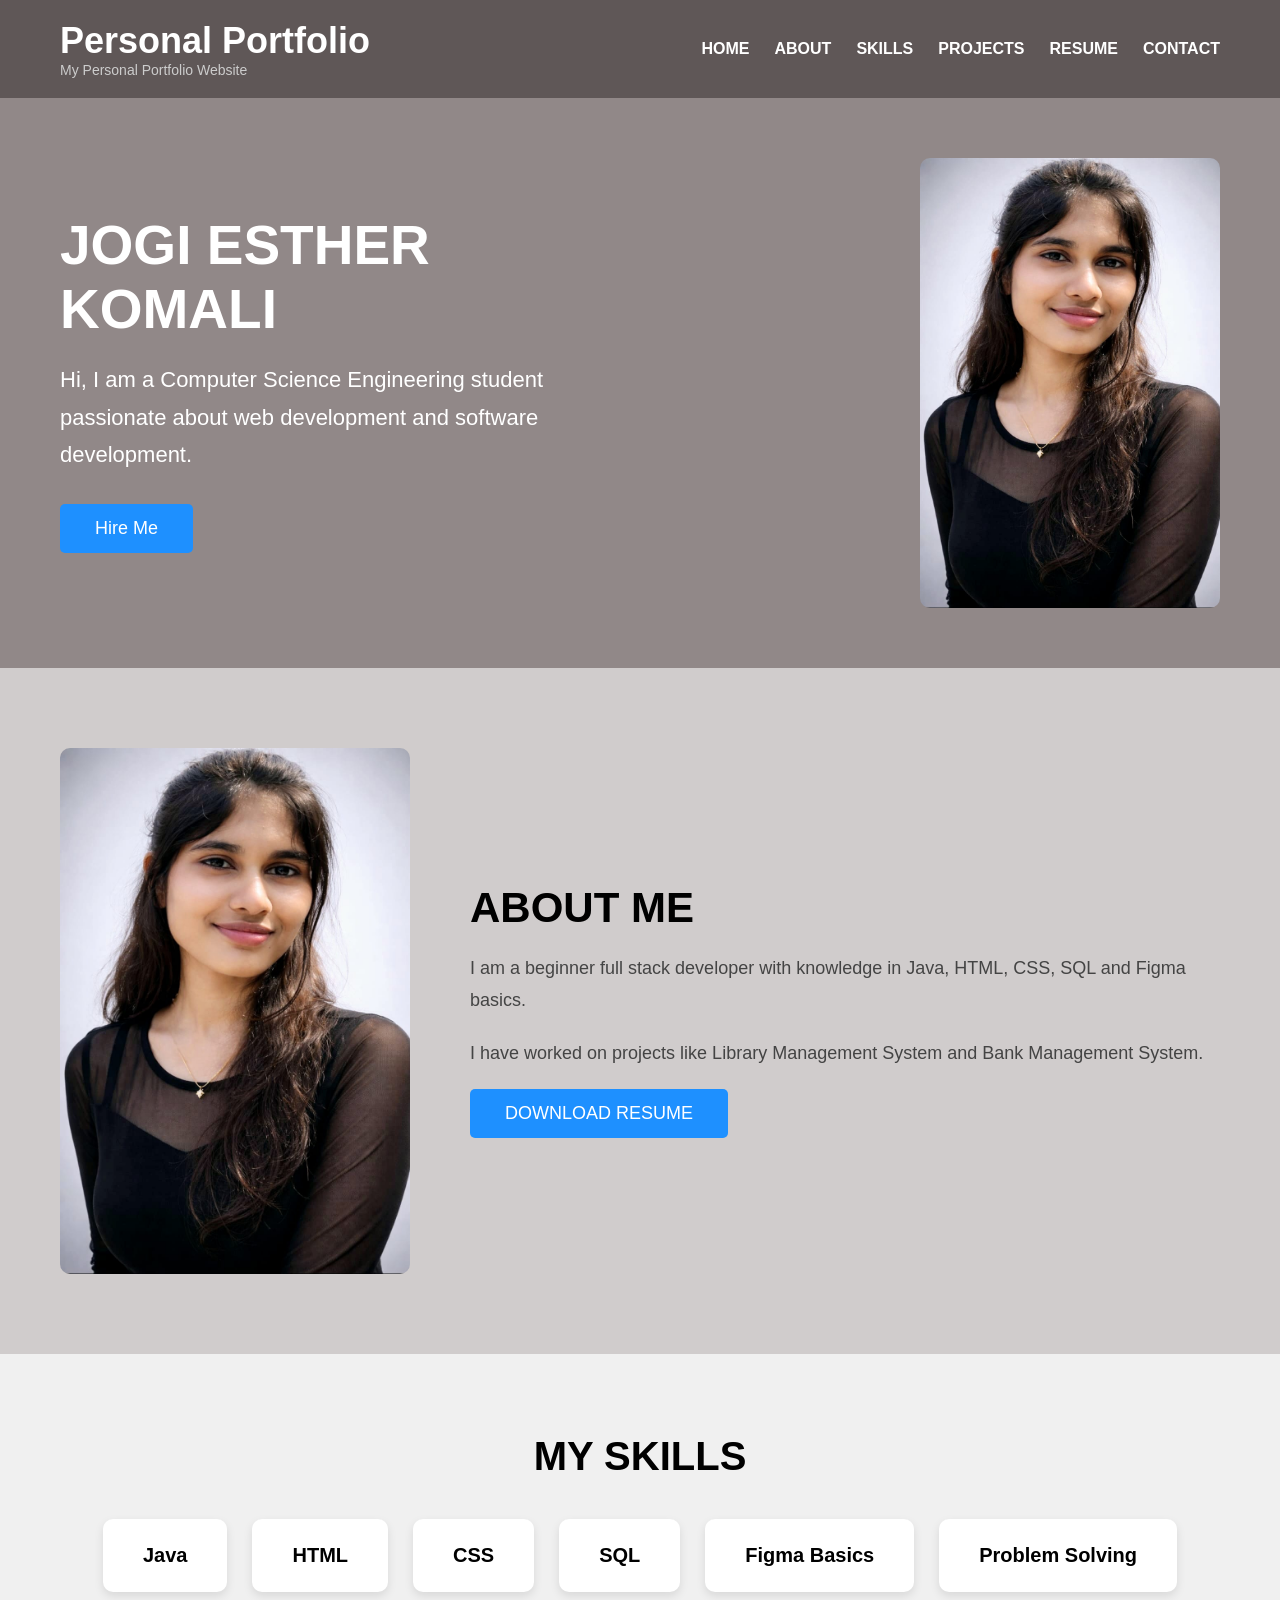
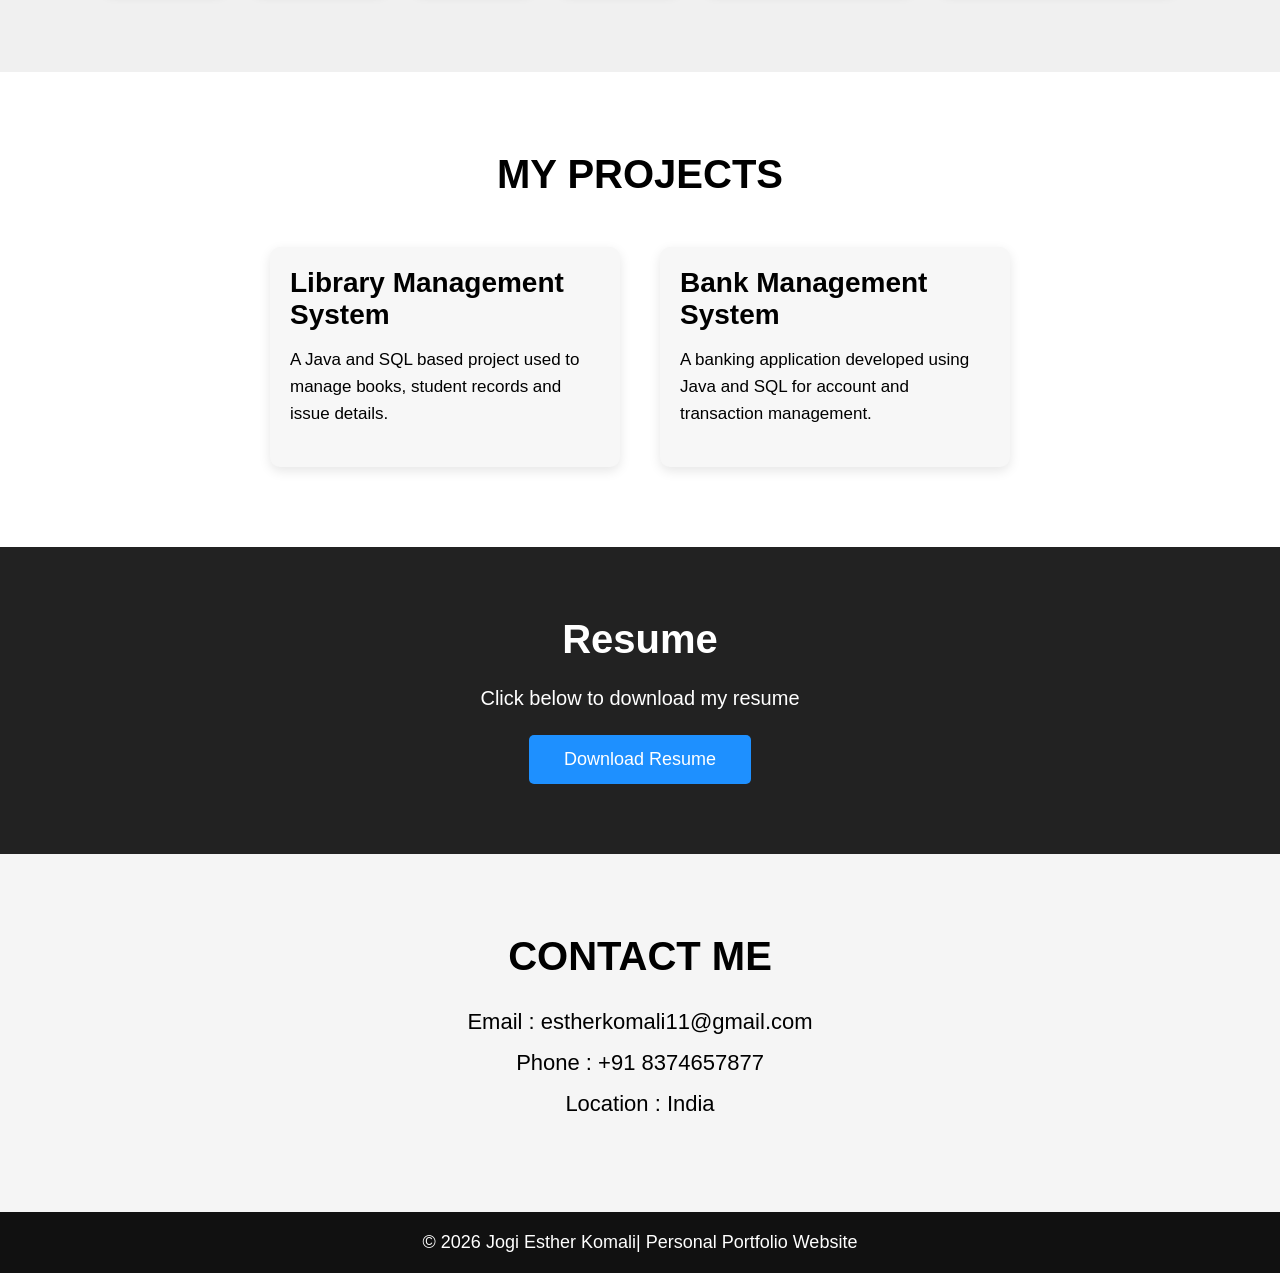
<file: task1/index.html>
<!DOCTYPE html>
<html lang="en">
<head>
    <meta charset="UTF-8">
    <meta name="viewport" content="width=device-width, initial-scale=1.0">
    <title>Portfolio</title>

    <!-- CSS Link -->
    <link rel="stylesheet" href="style.css">
</head>

<body>

    <!-- HEADER -->

    <header>

        <div class="logo">
            <h1>Personal Portfolio</h1>
            <p>My Personal Portfolio Website</p>
        </div>

        <nav>
            <ul>
                <li><a href="#">HOME</a></li>
                <li><a href="#">ABOUT</a></li>
                <li><a href="#">SKILLS</a></li>
                <li><a href="#">PROJECTS</a></li>
                <li><a href="#">RESUME</a></li>
                <li><a href="#">CONTACT</a></li>
            </ul>
        </nav>

    </header>

    <!-- HERO SECTION -->

    <section class="hero">

        <div class="hero-text">

            <h1>JOGI ESTHER KOMALI</h1>

            <p>
                Hi, I am a Computer Science Engineering student passionate
                about web development and software development.
            </p>

            <a href="#" class="btn">Hire Me</a>

        </div>

        <img src="ria.jpeg" alt="Profile Image">

    </section>

    <!-- ABOUT SECTION -->

    <section class="about">

        <img src="ria.jpeg" alt="About Image">

        <div class="about-content">

            <h2>ABOUT ME</h2>

            <p>
                I am a beginner full stack developer with knowledge in Java,
                HTML, CSS, SQL and Figma basics.
            </p>

            <p>
                I have worked on projects like Library Management System and
                Bank Management System.
            </p>

            <a href="Esther resume (1).pdf" class="btn" download>
                DOWNLOAD RESUME
            </a>

        </div>

    </section>

    <!-- SKILLS SECTION -->

    <section class="skills">

        <h2>MY SKILLS</h2>

        <div class="skill-box">

            <div class="skill">Java</div>
            <div class="skill">HTML</div>
            <div class="skill">CSS</div>
            <div class="skill">SQL</div>
            <div class="skill">Figma Basics</div>
            <div class="skill">Problem Solving</div>

        </div>

    </section>

    <!-- PROJECTS SECTION -->

    <section class="projects">

        <h2>MY PROJECTS</h2>

        <div class="project-container">

            <div class="project-card">

                

                <div class="project-content">

                    <h3>Library Management System</h3>

                    <p>
                        A Java and SQL based project used to manage books,
                        student records and issue details.
                    </p>

                </div>

            </div>

            <div class="project-card">

                

                <div class="project-content">

                    <h3>Bank Management System</h3>

                    <p>
                        A banking application developed using Java and SQL
                        for account and transaction management.
                    </p>

                </div>

            </div>

        </div>

    </section>

    <!-- RESUME SECTION -->

    <section class="resume">

        <h2>Resume</h2>

        <p>Click below to download my resume</p>

        <a href="https://drive.google.com/file/d/13NFoxctBTwr66GpeHSlcu1gpwgDmMDV6/view?usp=drivesdk" class="btn" download>
            Download Resume
        </a>

    </section>

    <!-- CONTACT SECTION -->

    <section class="contact">

        <h2>CONTACT ME</h2>

        <p>Email : estherkomali11@gmail.com</p>

        <p>Phone : +91 8374657877</p>

        <p>Location : India</p>

    </section>

    <!-- FOOTER -->

    <footer>

        <p>
            © 2026 Jogi Esther Komali| Personal Portfolio Website
        </p>

    </footer>

</body>
</html>
</file>
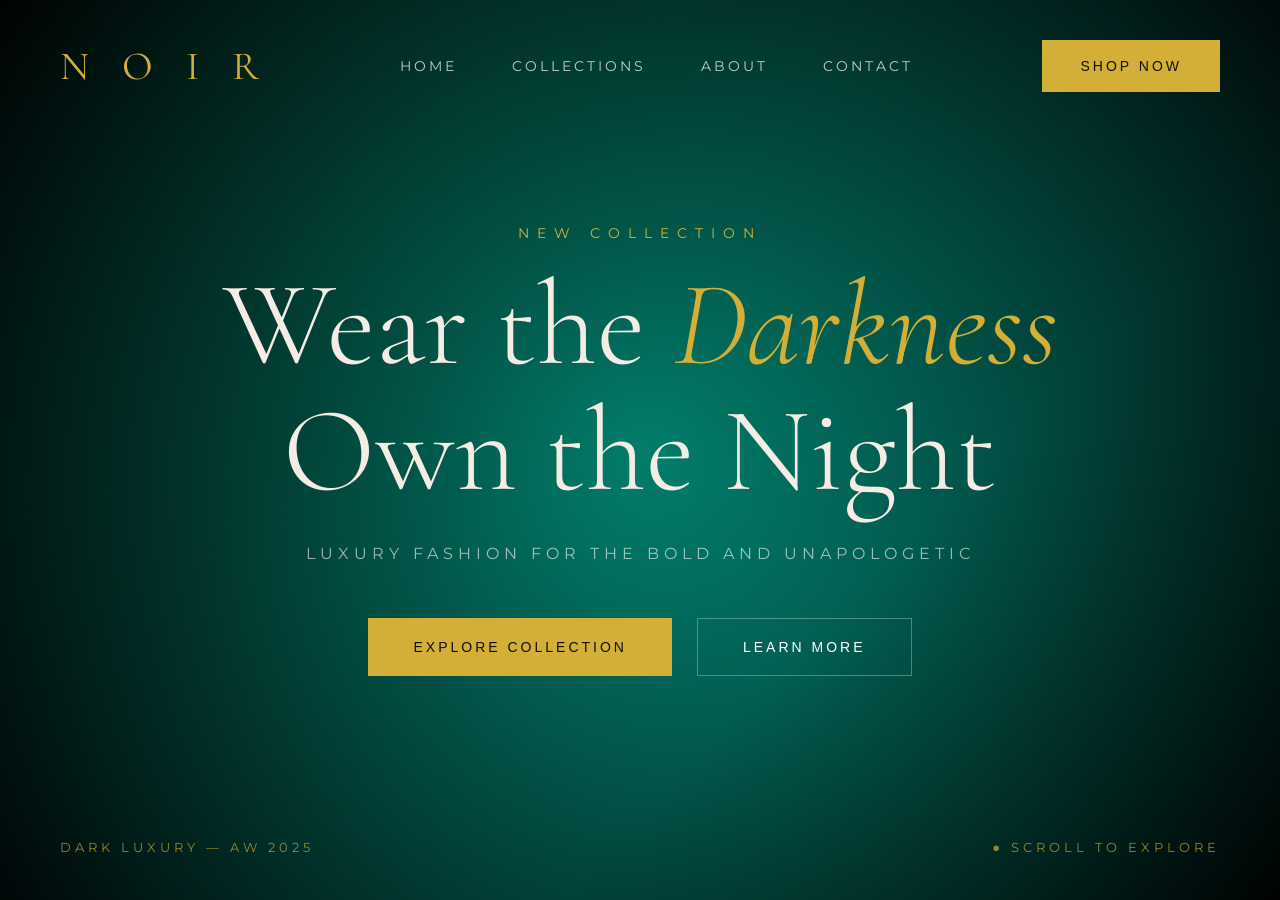
<file: Task2/index.html>
<!DOCTYPE html>
<html lang="en">
<head>
    <meta charset="UTF-8">
    <meta name="viewport" content="width=device-width, initial-scale=1.0">

    <title>NOIR — New Collection 2026</title>

    <!-- Google Fonts -->
    <link href="https://fonts.googleapis.com/css2?family=Cormorant+Garamond:wght@300;400;500;700&family=Montserrat:wght@300;400;500;600&display=swap" rel="stylesheet">

    <link rel="stylesheet" href="style.css">
</head>
<body>

    <!-- HERO SECTION -->

    <section class="hero">

        <!-- Navbar -->

        <header>

            <div class="logo">
                N O I R
            </div>

            <nav>

                <a href="#">HOME</a>
                <a href="#">COLLECTIONS</a>
                <a href="#">ABOUT</a>
                <a href="#">CONTACT</a>

            </nav>

            <button class="shop-btn">
                SHOP NOW
            </button>

        </header>

        <!-- Main Content -->

        <div class="content">

            <p class="collection">
                NEW COLLECTION
            </p>

            <h1>
                Wear the <span>Darkness</span> <br>
                Own the Night
            </h1>

            <p class="description">
                LUXURY FASHION FOR THE BOLD AND UNAPOLOGETIC
            </p>

            <div class="buttons">

                <button class="btn1">
                    EXPLORE COLLECTION
                </button>

                <button class="btn2">
                    LEARN MORE
                </button>

            </div>

        </div>

        <!-- Bottom Text -->

        <div class="bottom-left">
            DARK LUXURY — AW 2025
        </div>

        <div class="bottom-right">
            ● SCROLL TO EXPLORE
        </div>

    </section>

</body>
</html>
</file>
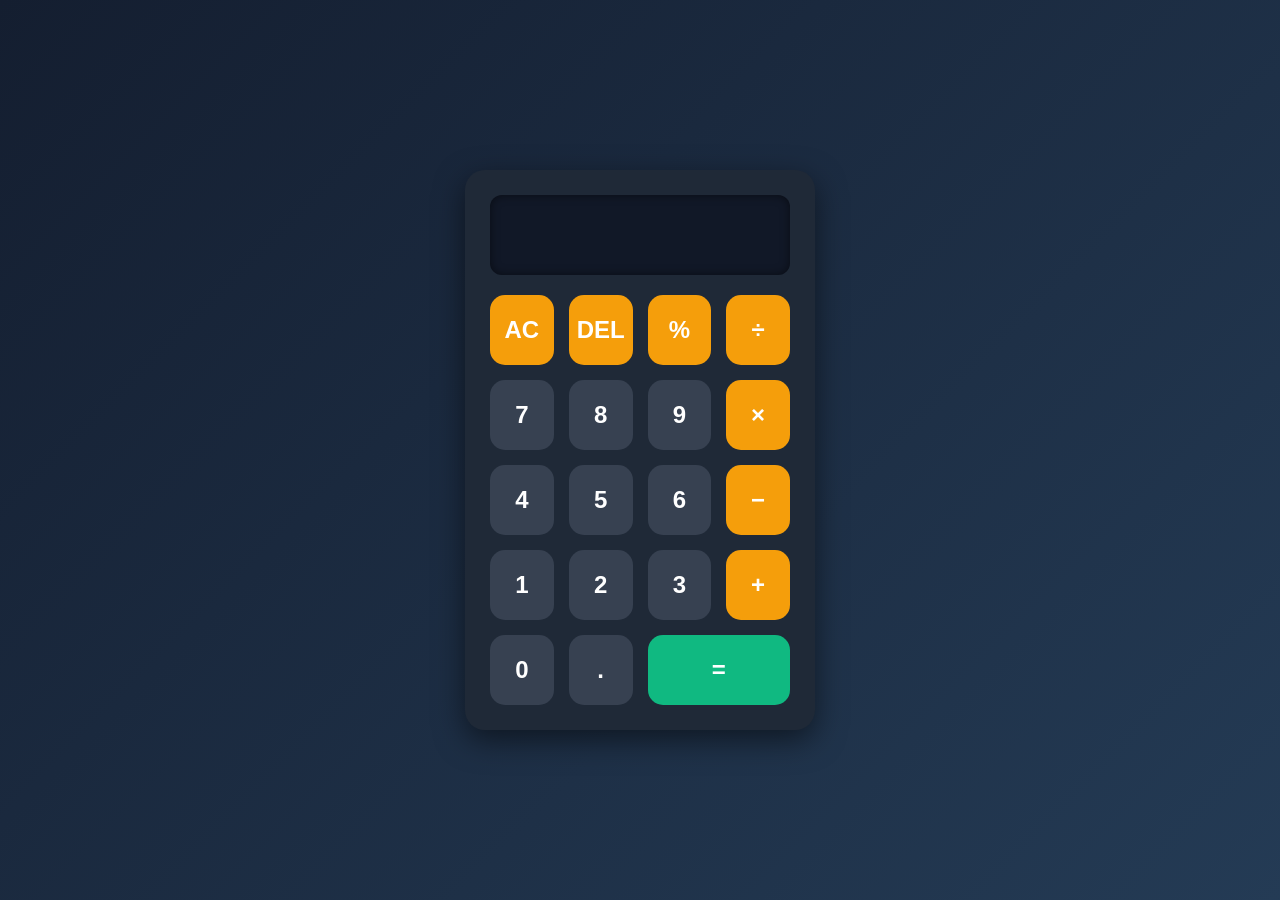
<file: Task3/index.html>
<!DOCTYPE html>
<html lang="en">
<head>
    <meta charset="UTF-8">
    <meta name="viewport" content="width=device-width, initial-scale=1.0">
    <title>Modern Calculator</title>

    <link rel="stylesheet" href="style.css">
</head>
<body>

    <div class="calculator">

        <input type="text" id="display" readonly>

        <div class="buttons">

            <button class="operator" onclick="clearDisplay()">AC</button>
            <button class="operator" onclick="deleteLast()">DEL</button>
            <button class="operator" onclick="appendValue('%')">%</button>
            <button class="operator" onclick="appendValue('/')">÷</button>

            <button onclick="appendValue('7')">7</button>
            <button onclick="appendValue('8')">8</button>
            <button onclick="appendValue('9')">9</button>
            <button class="operator" onclick="appendValue('*')">×</button>

            <button onclick="appendValue('4')">4</button>
            <button onclick="appendValue('5')">5</button>
            <button onclick="appendValue('6')">6</button>
            <button class="operator" onclick="appendValue('-')">−</button>

            <button onclick="appendValue('1')">1</button>
            <button onclick="appendValue('2')">2</button>
            <button onclick="appendValue('3')">3</button>
            <button class="operator" onclick="appendValue('+')">+</button>

            <button onclick="appendValue('0')">0</button>
            <button onclick="appendValue('.')">.</button>

            <button class="equal" onclick="calculate()">=</button>

        </div>

    </div>

    <script src="script.js"></script>

</body>
</html>
</file>
<file: task1/style.css>
*{
    margin:0;
    padding:0;
    box-sizing:border-box;
    font-family:Arial, Helvetica, sans-serif;
    scroll-behavior:smooth;
}

body{
    background:#f4f4f4;
}

/* HEADER */

header{
    width:100%;
    background:#5f5757;
    color:rgb(255, 255, 255);
    padding:20px 60px;
    display:flex;
    justify-content:space-between;
    align-items:center;
    position:sticky;
    top:0;
    z-index:1000;
}

.logo h1{
    font-size:36px;
}

.logo p{
    font-size:14px;
    color:#ccc;
}

nav ul{
    list-style:none;
    display:flex;
    gap:25px;
}

nav ul li a{
    text-decoration:none;
    color:white;
    font-weight:bold;
    transition:0.3s;
}

nav ul li a:hover{
    color:#4da6ff;
    transform:scale(1.1);
}

/* HERO SECTION */

.hero{
    width:100%;
    min-height:550px;
    background:#918888;
    color:white;
    display:flex;
    justify-content:space-between;
    align-items:center;
    padding:60px;
    flex-wrap:wrap;
}

.hero-text{
    width:50%;
}

.hero-text h1{
    font-size:55px;
    margin-bottom:20px;
}

.hero-text p{
    font-size:22px;
    line-height:1.7;
    margin-bottom:30px;
}

/* BUTTONS */

.btn,
.project-btn{
    display:inline-block;
    background:#1e90ff;
    color:white;
    padding:14px 35px;
    text-decoration:none;
    border-radius:5px;
    font-size:18px;
    transition:0.3s;
    border:none;
    cursor:pointer;
}

.btn:hover,
.project-btn:hover{
    background:#0066cc;
    transform:scale(1.08);
    box-shadow:0 6px 15px rgba(0,0,0,0.3);
}

.hero img{
    width:300px;
    height:450px;
    object-fit:cover;
    border-radius:10px;
    transition:0.4s;
}

.hero img:hover{
    transform:scale(1.03);
}

/* ABOUT SECTION */

.about{
    background:#d0cccc;
    padding:80px 60px;
    display:flex;
    align-items:center;
    gap:60px;
    flex-wrap:wrap;
}

.about img{
    width:350px;
    border-radius:10px;
    transition:0.4s;
}

.about img:hover{
    transform:scale(1.05);
}

.about-content{
    flex:1;
}

.about-content h2{
    font-size:42px;
    margin-bottom:20px;
}

.about-content p{
    font-size:18px;
    line-height:1.8;
    margin-bottom:20px;
    color:#444;
}

/* SKILLS SECTION */

.skills{
    padding:80px 60px;
    background:#f0f0f0;
    text-align:center;
}

.skills h2{
    font-size:40px;
    margin-bottom:40px;
}

.skill-box{
    display:flex;
    justify-content:center;
    flex-wrap:wrap;
    gap:25px;
}

.skill{
    background:white;
    padding:25px 40px;
    border-radius:10px;
    font-size:20px;
    font-weight:bold;
    box-shadow:0 4px 10px rgba(0,0,0,0.1);
    transition:0.3s;
}

.skill:hover{
    transform:translateY(-10px);
    background:#1e90ff;
    color:white;
}

/* PROJECT SECTION */

.projects{
    padding:80px 60px;
    background:white;
}

.projects h2{
    text-align:center;
    font-size:40px;
    margin-bottom:50px;
}

.project-container{
    display:flex;
    gap:40px;
    justify-content:center;
    flex-wrap:wrap;
}

.project-card{
    width:350px;
    background:#f7f7f7;
    border-radius:10px;
    overflow:hidden;
    box-shadow:0 4px 12px rgba(0,0,0,0.1);
    transition:0.4s;
}

.project-card:hover{
    transform:translateY(-10px);
    box-shadow:0 8px 20px rgba(0,0,0,0.2);
}

.project-card img{
    width:100%;
    height:220px;
    object-fit:cover;
}

.project-content{
    padding:20px;
}

.project-content h3{
    margin-bottom:15px;
    font-size:28px;
}

.project-content p{
    font-size:17px;
    line-height:1.6;
    margin-bottom:20px;
}

/* RESUME SECTION */

.resume{
    background:#222;
    color:white;
    text-align:center;
    padding:70px;
}

.resume h2{
    font-size:40px;
    margin-bottom:25px;
}

.resume p{
    font-size:20px;
    margin-bottom:25px;
}

/* CONTACT SECTION */

.contact{
    padding:80px 60px;
    text-align:center;
    background:#f5f5f5;
}

.contact h2{
    font-size:40px;
    margin-bottom:30px;
}

.contact p{
    font-size:22px;
    margin:15px 0;
    transition:0.3s;
}

.contact p:hover{
    color:#1e90ff;
}

/* FOOTER */

footer{
    background:#111;
    color:white;
    text-align:center;
    padding:20px;
    font-size:18px;
}

/* RESPONSIVE DESIGN */

@media(max-width:992px){

    .hero{
        flex-direction:column;
        text-align:center;
        gap:40px;
    }

    .hero-text{
        width:100%;
    }

    .about{
        flex-direction:column;
        text-align:center;
    }

    header{
        flex-direction:column;
        gap:20px;
    }

    nav ul{
        flex-wrap:wrap;
        justify-content:center;
    }
}

@media(max-width:600px){

    .hero img{
        width:100%;
        height:auto;
    }

    .about img{
        width:100%;
    }

    .hero-text h1{
        font-size:40px;
    }

    .projects,
    .skills,
    .about,
    .contact{
        padding:50px 20px;
    }
}
</file>
<file: Task2/style.css>
*{
    margin:0;
    padding:0;
    box-sizing:border-box;
}

body{
    font-family:'Montserrat',sans-serif;
    background:#000;
}

/* HERO SECTION */

.hero{
    width:100%;
    height:100vh;

    background:
    radial-gradient(circle at center,
    rgba(0,255,200,0.35),
    rgba(0,0,0,0.85)),

    linear-gradient(
    135deg,
    #031313,
    #022626,
    #034b4b,
    #011111
    );

    position:relative;

    overflow:hidden;
}c

/* GOLD BORDER */

.hero::before{
    content:"";

    position:absolute;

    top:25px;
    left:25px;
    right:25px;
    bottom:25px;

    border:1px solid rgba(212,175,55,0.3);

    pointer-events:none;
}

/* NAVBAR */

header{
    width:100%;

    display:flex;
    justify-content:space-between;
    align-items:center;

    padding:40px 60px;

    position:relative;
    z-index:2;
}

/* LOGO */

.logo{
    color:#d4af37;

    font-size:40px;
    letter-spacing:12px;

    font-family:'Cormorant Garamond',serif;

    transition:0.4s;
}

.logo:hover{
    transform:scale(1.05);
    color:#f1d67a;
}

/* NAV LINKS */

nav{
    display:flex;
    gap:55px;
}

nav a{
    text-decoration:none;
    color:rgba(255,255,255,0.75);

    font-size:14px;
    letter-spacing:3px;

    position:relative;

    transition:0.4s;
}

nav a::after{
    content:"";

    position:absolute;

    left:0;
    bottom:-8px;

    width:0%;
    height:1px;

    background:#d4af37;

    transition:0.4s;
}

nav a:hover::after{
    width:100%;
}

nav a:hover{
    color:#d4af37;
}

/* SHOP BUTTON */

.shop-btn{
    padding:18px 38px;

    background:#d4af37;
    color:#111;

    border:none;

    font-size:14px;
    letter-spacing:3px;

    cursor:pointer;

    transition:0.4s;
}

.shop-btn:hover{
    background:#f1d67a;

    transform:translateY(-3px);

    box-shadow:0 10px 20px rgba(212,175,55,0.3);
}

/* CONTENT */

.content{
    position:absolute;

    top:50%;
    left:50%;

    transform:translate(-50%,-50%);

    text-align:center;

    width:100%;

    z-index:2;
}

/* COLLECTION TEXT */

.collection{
    color:#d4af37;

    letter-spacing:8px;

    font-size:14px;

    margin-bottom:20px;
}

/* MAIN HEADING */

.content h1{
    font-family:'Cormorant Garamond',serif;

    font-size:120px;
    font-weight:300;

    color:#f5ede5;

    line-height:1.05;

    margin-bottom:30px;

    transition:0.5s;
}

.content h1:hover{
    transform:scale(1.02);
}

.content h1 span{
    color:#d4af37;
    font-style:italic;
}

/* DESCRIPTION */

.description{
    color:rgba(255,255,255,0.6);

    letter-spacing:5px;

    font-size:16px;

    margin-bottom:55px;
}

/* BUTTONS */

.buttons{
    display:flex;
    justify-content:center;
    gap:25px;
}

/* BUTTON COMMON */

.buttons button{
    padding:20px 45px;

    font-size:14px;
    letter-spacing:3px;

    cursor:pointer;

    transition:0.4s;
}

/* BUTTON 1 */

.btn1{
    background:#d4af37;
    color:#111;

    border:none;
}

.btn1:hover{
    background:#f1d67a;

    transform:translateY(-4px);

    box-shadow:0 10px 20px rgba(212,175,55,0.3);
}

/* BUTTON 2 */

.btn2{
    background:transparent;

    border:1px solid rgba(255,255,255,0.3);

    color:white;
}

.btn2:hover{
    background:white;
    color:#111;

    transform:translateY(-4px);
}

/* BOTTOM TEXT */

.bottom-left,
.bottom-right{
    position:absolute;

    bottom:45px;

    color:rgba(212,175,55,0.7);

    font-size:13px;

    letter-spacing:4px;

    z-index:2;
}

.bottom-left{
    left:60px;
}

.bottom-right{
    right:60px;
}

/* RESPONSIVE */

@media(max-width:1200px){

    .content h1{
        font-size:90px;
    }
}

@media(max-width:900px){

    header{
        flex-direction:column;
        gap:25px;
    }

    nav{
        gap:25px;
    }

    .content h1{
        font-size:65px;
    }

    .description{
        font-size:13px;
        letter-spacing:3px;
    }

    .buttons{
        flex-direction:column;
        align-items:center;
    }
}

@media(max-width:600px){

    .logo{
        font-size:28px;
        letter-spacing:8px;
    }

    nav{
        flex-wrap:wrap;
        justify-content:center;
    }

    .content h1{
        font-size:50px;
    }

    .bottom-left,
    .bottom-right{
        font-size:10px;
    }
}
</file>
<file: Task3/style.css>
*{
    margin:0;
    padding:0;
    box-sizing:border-box;
    font-family:Arial, Helvetica, sans-serif;
}

body{
    height:100vh;

    display:flex;
    justify-content:center;
    align-items:center;

    background:linear-gradient(135deg,#141e30,#243b55);
}

/* Calculator Box */

.calculator{
    width:350px;

    background:#1f2937;

    padding:25px;
    border-radius:20px;

    box-shadow:0 10px 30px rgba(0,0,0,0.5);
}

/* Display */

#display{
    width:100%;
    height:80px;

    border:none;
    outline:none;

    border-radius:12px;

    margin-bottom:20px;

    background:#111827;
    color:white;

    font-size:35px;
    text-align:right;

    padding:20px;

    box-shadow:inset 0 0 10px rgba(0,0,0,0.5);
}

/* Buttons Grid */

.buttons{
    display:grid;

    grid-template-columns:repeat(4,1fr);

    gap:15px;
}

/* Buttons */

button{
    height:70px;

    border:none;
    border-radius:15px;

    font-size:24px;
    font-weight:bold;

    cursor:pointer;

    transition:0.3s;
}

/* Number Buttons */

button{
    background:#374151;
    color:white;
}

button:hover{
    transform:scale(1.05);

    background:#4b5563;
}

/* Operator Buttons */

.operator{
    background:#f59e0b;
    color:white;
}

.operator:hover{
    background:#fbbf24;
}

/* Equal Button */

.equal{
    grid-column:span 2;

    background:#10b981;
    color:white;
}

.equal:hover{
    background:#34d399;
}

/* Responsive */

@media(max-width:400px){

    .calculator{
        width:90%;
    }

    button{
        height:60px;
        font-size:20px;
    }

    #display{
        font-size:28px;
    }
}
</file>
